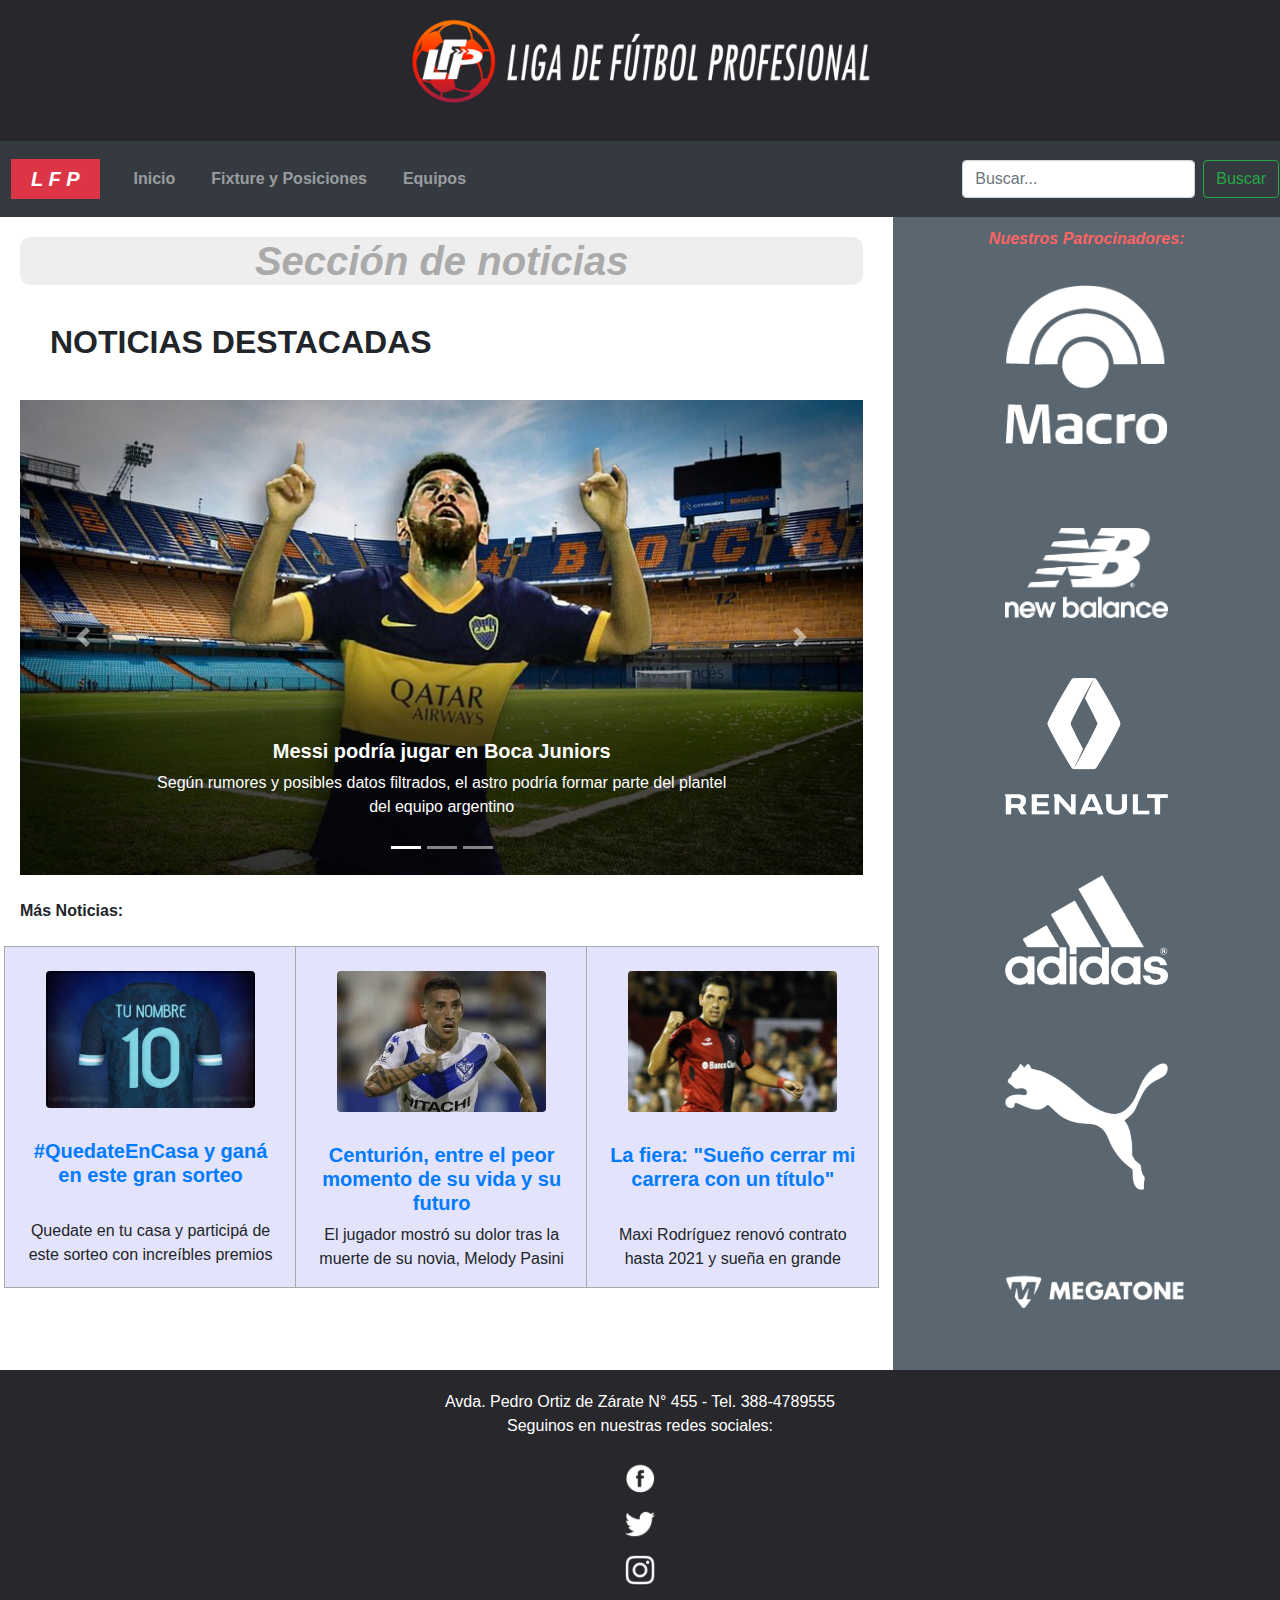
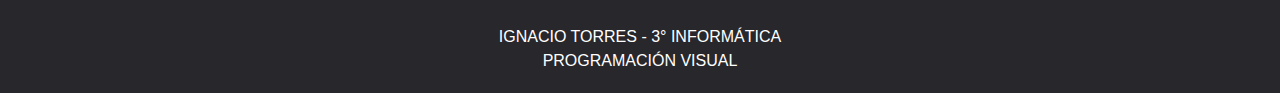
<file: Torres_EDM_TP4/WebContent/index.html>
<!DOCTYPE html>
<html lang="es">

    <head>
        <meta charset="UTF-8">
        <meta name="viewport" content="width=device-width, initial-scale=1.0">
        <meta http-equiv="X-UA-Compatible" content="ie=edge">
        <link rel="shortcut icon" href="img/LFP_logosimple.png" type="image/x-icon">
        <meta name="theme-color" content="#FA170F">
        <link rel="stylesheet" href="css/styles.css">
        <link rel="stylesheet" href="css/bootstrap.min.css">
        <script src="js/popper.min.js"></script>
        <script src="js/jquery-3.3.1.slim.min.js"></script>
        <script src="js/bootstrap.js"></script>
        <title>LFP - Inicio</title>
    </head>
    
	<body class="row">
		<header class="col-sm-12">
			<figure>
				<img src="img/logofinal.png" width="500px" class="center">
			</figure>
		</header>		
		    
    <nav class="navbar navbar-expand-lg navbar-dark bg-dark col-sm-12">
  		<a class="navbar-brand bg-danger text-white"><i>L F P</i></a>
  		<button class="navbar-toggler" type="button" data-toggle="collapse" data-target="#navbarTogglerDemo02" aria-controls="navbarTogglerDemo02" aria-expanded="false" aria-label="Toggle navigation">
    	<span class="navbar-toggler-icon"></span>
  		</button>

  	<div class="collapse navbar-collapse" id="navbarTogglerDemo02">
    	<ul class="navbar-nav mr-auto mt-2 mt-lg-0">
     		 <li class="nav-item">
     		 <a class="nav-link" href="index.html">Inicio<span class="sr-only">(current)</span></a>
      		</li>
      		<li class="nav-item">
        		<a class="nav-link" href="fixture.html">Fixture y Posiciones</a>
      		</li>
      		<li class="nav-item">
        		<a class="nav-link" href="equipos.html">Equipos</a>
      		</li>
    	</ul>
    	<form class="form-inline my-2 my-lg-0">
      		<input class="form-control mr-sm-2" type="search" placeholder="Buscar...">
      		<button class="btn btn-outline-success my-2 my-sm-0" type="submit">Buscar</button>
    	</form>
  	</div>
	</nav>
	
	<div class="main col-sm-12 col-md-8">
		<h1><b><i>Sección de noticias</i></b></h1>
		<h2><b>NOTICIAS DESTACADAS</b></h2>
		
		<div class="center">
			<div id="carouselExampleIndicators" class="carousel slide" data-ride="carousel">
  				<ol class="carousel-indicators">
    				<li data-target="#carouselExampleIndicators" data-slide-to="0" class="active"></li>
    				<li data-target="#carouselExampleIndicators" data-slide-to="1"></li>
    				<li data-target="#carouselExampleIndicators" data-slide-to="2"></li>
  				</ol>
  				<div class="carousel-inner">
    				<div class="carousel-item active">
      					<img class="d-block w-100" src="img/messienboca.jpg" alt="Messi para Boquita">
      					<div class="carousel-caption d-none d-md-block">
    						<h5><b>Messi podría jugar en Boca Juniors</b></h5>
    						<p>Según rumores y posibles datos filtrados, el astro podría formar parte del plantel del equipo argentino</p>
  						</div>
   					</div>
    				<div class="carousel-item">
      					<img class="d-block w-100" src="img/canchavacia.jpg" alt="Partidos renaudados">
      					<div class="carousel-caption d-none d-md-block">
    						<h5><b>Los partidos volverían antes de lo previsto</b></h5>
    						<p>El infectólogo asesor de Alberto Fernández habló de la posibilidad de que los equipos regresen a los entrenamientos pronto</p>
  						</div>
    				</div>
    				<div class="carousel-item">
      					<img class="d-block w-100" src="img/barbijos.jpg" alt="Nuevas reglas para jugar">
      					<div class="carousel-caption d-none d-md-block">
    						<h5><b>Sin besar la pelota, sin escupir, con barbijo</b></h5>
    						<p>La Conmebol fijó pautas para el momento cuando regresen los partidos, todos deberán usar barbijo y habrá limitaciones en cuanto a ciertos contactos físicos</p>
  						</div>
    				</div>
  				</div>
  				<a class="carousel-control-prev" href="#carouselExampleIndicators" role="button" data-slide="prev">
    				<span class="carousel-control-prev-icon" aria-hidden="true"></span>
    				<span class="sr-only">Previous</span>
  				</a>
  				<a class="carousel-control-next" href="#carouselExampleIndicators" role="button" data-slide="next">
    				<span class="carousel-control-next-icon" aria-hidden="true"></span>
    				<span class="sr-only">Next</span>
  				</a>
			</div>
		</div>
		<br><b>Más Noticias:</b><br><br>
		<div class="row">
  			<div class="col-12 col-md-4 articlebox"><br>
  				<figure class="figure"><img src="img/camiseta.jpg" width=80% class="center figure-img rounded"></figure>
  				<a style="text-align:center" href="#"><h5><b>#QuedateEnCasa y ganá en este gran sorteo</b></h5></a>
  				<p style="text-align:center"><br>Quedate en tu casa y participá de este sorteo con increíbles premios</p>
  			</div>
  			<div class="col-12 col-md-4 articlebox"><br>
  				<figure class="figure"><img src="img/centurion.jpg" width=80% class="center figure-img rounded"></figure>
  				<a style="text-align:center" href="#"><h5><b>Centurión, entre el peor momento de su vida y su futuro</b></h5></a>
  				<p style="text-align:center">El jugador mostró su dolor tras la muerte de su novia, Melody Pasini</p>
  			</div>
  			<div class="col-12 col-md-4 articlebox"><br>
  				<figure class="figure"><img src="img/maxi.jpg" width=80% class="center figure-img rounded 	 "></figure>
  				<a style="text-align:center" href="#"><h5><b>La fiera: "Sueño cerrar mi carrera con un título"</b></h5></a>
  				<p style="text-align:center"><br>Maxi Rodríguez renovó contrato hasta 2021 y sueña en grande</p>
  			</div>
		</div>		
	</div>
	
	

	<div class="col">
		<aside>
			<div style="text-align:center"><i><b>Nuestros Patrocinadores:</b></i></div>
			<ul>
				<li>
					<br>
					<figure><img src="img/macro.png" width="100%"></figure>
					<br><br>
				</li>
				<li>
					<figure><img src="img/newbalance.png" width="100%"></figure>
				</li>
				<li>
					<br>
					<figure><img src="img/renault.png" width="100%"></figure>
					<br>
				</li>
				<li>
					<figure><img src="img/adidas.png" width="100%"></figure>
					<br>
				</li>
				<li>
					<figure><img src="img/puma.png" width="100%"></figure>
				</li>
				<li>
					<figure><img src="img/megatone.png" width="110%"></figure>
				</li>
			</ul>
		</aside>
	</div>
	
	<div class="col-sm-12">
        <footer>
        <div>
        	Avda. Pedro Ortiz de Zárate N° 455 - Tel. 388-4789555<br>
        	Seguinos en nuestras redes sociales:<br><br>
        	<ul>
        		<li>
        			<figure><img src="img/facebook.png" width=30px></figure>
        		</li>
        		<li>
        			<figure><img src="img/twitter.png" width=30px></figure>
        		</li>
        		<li>
        			<figure><img src="img/instagram.png" width=30px></figure>
        		</li>
        	</ul>
        	<br>
        	IGNACIO TORRES - 3° INFORMÁTICA
        	<br>PROGRAMACIÓN VISUAL
        </div>
		</footer>
    </div>
  
	</body>
</html>
</file>
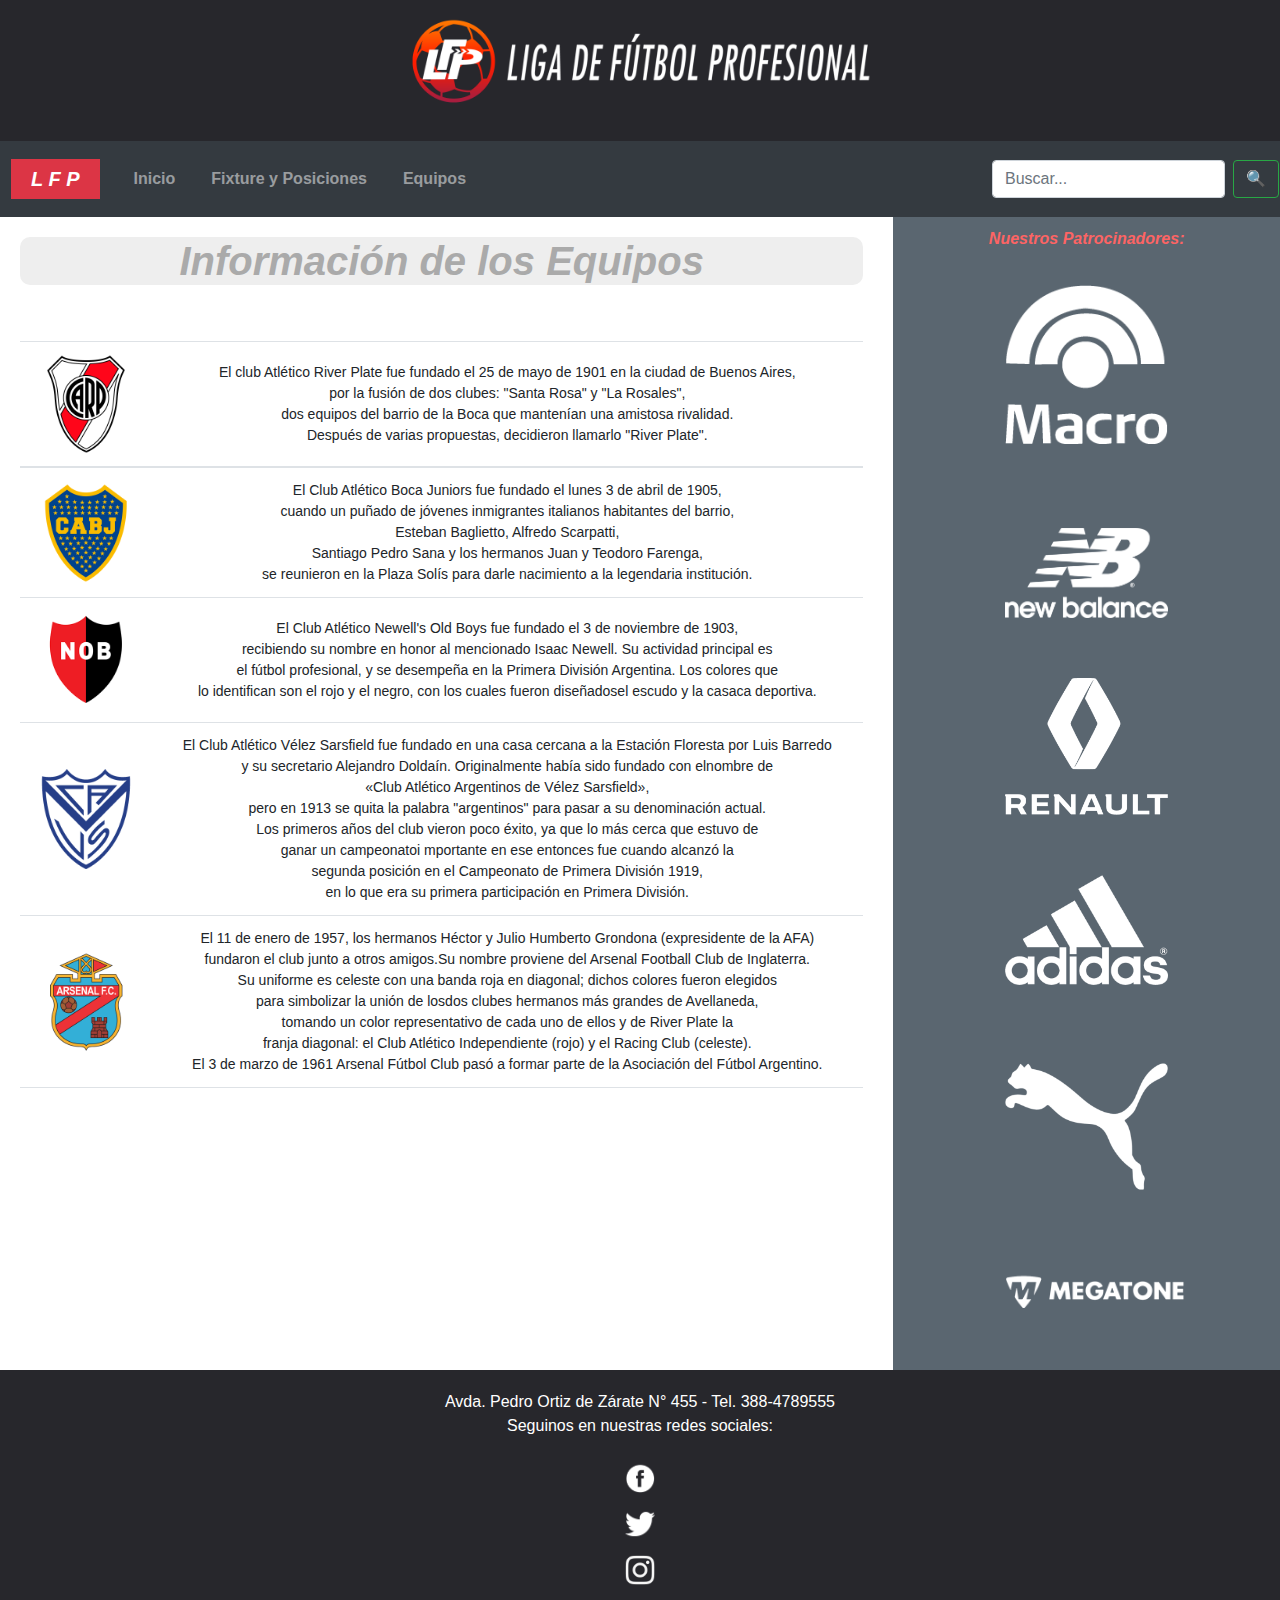
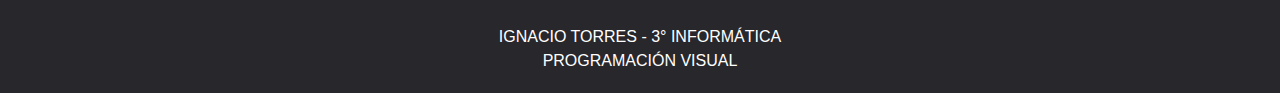
<file: Torres_EDM_TP4/WebContent/equipos.html>
<!DOCTYPE html>
<html lang="es">

    <head>
        <meta charset="UTF-8">
        <meta name="viewport" content="width=device-width, initial-scale=1.0">
        <meta http-equiv="X-UA-Compatible" content="ie=edge">
        <link rel="shortcut icon" href="img/LFP_logosimple.png" type="image/x-icon">
        <meta name="theme-color" content="#FA170F">
        <link rel="stylesheet" href="css/styles.css">
        <link rel="stylesheet" href="css/bootstrap.min.css">
        <script src="js/popper.min.js"></script>
        <script src="js/jquery-3.3.1.slim.min.js"></script>
        <script src="js/bootstrap.js"></script>
        <title>LFP - Inicio</title>
    </head>
    
	<body class="row">
		<header class="col-sm-12">
			<figure>
				<img src="img/logofinal.png" width="500px" class="center">
			</figure>
		</header>		
		    
    <nav class="navbar navbar-expand-lg navbar-dark bg-dark col-sm-12">
  		<a class="navbar-brand bg-danger text-white"><i>L F P</i></a>
  		<button class="navbar-toggler" type="button" data-toggle="collapse" data-target="#navbarTogglerDemo02" aria-controls="navbarTogglerDemo02" aria-expanded="false" aria-label="Toggle navigation">
    	<span class="navbar-toggler-icon"></span>
  		</button>

  	<div class="collapse navbar-collapse" id="navbarTogglerDemo02">
    	<ul class="navbar-nav mr-auto mt-2 mt-lg-0">
     		 <li class="nav-item">
     		 <a class="nav-link" href="index.html">Inicio<span class="sr-only">(current)</span></a>
      		</li>
      		<li class="nav-item">
        		<a class="nav-link" href="fixture.html">Fixture y Posiciones</a>
      		</li>
      		<li class="nav-item">
        		<a class="nav-link" href="equipos.html">Equipos</a>
      		</li>
    	</ul>
    	<form class="form-inline my-2 my-lg-0">
      		<input class="form-control mr-sm-2" type="search" placeholder="Buscar...">
      		<button class="btn btn-outline-success my-2 my-sm-0" type="submit">&#128269</button>
    	</form>
  	</div>
	</nav>
	
	<div class="main col-sm-12 col-md-8">
		<h1><b><i>Información de los Equipos</i></b></h1>		
		<br><br>
		
		<div><table class="teamtable table">
<thead>
  <tr>
    <th class="middle"><img src="img/river2.png" height="100"></th>
    <th class="middle">El club Atlético River Plate fue fundado el 25 de mayo de 1901 en la ciudad de Buenos Aires,<br>por la fusión de dos clubes: "Santa Rosa" y "La Rosales",<br>dos equipos del barrio de la Boca que mantenían una amistosa rivalidad.<br>Después de varias propuestas, decidieron llamarlo "River Plate".</th>
  </tr>
</thead>
<tbody>
  <tr>
    <td class="middle"><img src="img/boca2.png" height="100"></td>
    <td class="middle">El Club Atlético Boca Juniors fue fundado el lunes 3 de abril de 1905,<br>cuando un puñado de jóvenes inmigrantes italianos habitantes del barrio,<br>Esteban Baglietto, Alfredo Scarpatti,<br>Santiago Pedro Sana y los hermanos Juan y Teodoro Farenga,<br>se reunieron en la Plaza Solís para darle nacimiento a la legendaria institución.</td>
  </tr>
  <tr>
    <td class="middle"><img src="img/ñubel.png" height="100"></td>
    <td class="middle">El Club Atlético Newell's Old Boys fue fundado el 3 de noviembre de 1903,<br>recibiendo su nombre en honor al mencionado Isaac Newell. Su actividad principal es<br>el fútbol profesional, y se desempeña en la Primera División Argentina. Los colores que<br>lo identifican son el rojo y el negro, con los cuales fueron diseñadosel escudo y la casaca deportiva.</td>
  </tr>
  <tr>
    <td class="middle"><img src="img/velez.png" height="100"></td>
    <td class="middle">El Club Atlético Vélez Sarsfield fue fundado en una casa cercana a la Estación Floresta por Luis Barredo<br>y su secretario Alejandro Doldaín<span style="font-weight:500">. </span>Originalmente había sido fundado con elnombre de<br>«Club Atlético Argentinos de Vélez Sarsfield»,<br>pero en 1913 se quita la palabra "argentinos" para pasar a su denominación actual<span style="font-weight:500">. </span><br>Los primeros años del club vieron poco éxito, ya que lo más cerca que estuvo de <br>ganar un campeonatoi mportante en ese entonces fue cuando alcanzó la <br>segunda posición en el Campeonato de Primera División 1919,<br> en lo que era su primera participación en Primera División<span style="font-weight:500">.</span></td>
  </tr>
  <tr>
    <td class="middle"><img src="img/arsenal.png" height="100"></td>
    <td class="middle">El 11 de enero de 1957, los hermanos Héctor y Julio Humberto Grondona (expresidente de la AFA)<br>fundaron el club junto a otros amigos.Su nombre proviene del Arsenal Football Club de Inglaterra.<br>Su uniforme es celeste con una banda roja en diagonal; dichos colores fueron elegidos<br>para simbolizar la unión de losdos clubes hermanos más grandes de Avellaneda,<br>tomando un color representativo de cada uno de ellos y de River Plate la<br>franja diagonal: el Club Atlético Independiente (rojo) y el Racing Club (celeste).<br>El 3 de marzo de 1961 Arsenal Fútbol Club pasó a formar parte de la Asociación del Fútbol Argentino.</td>
  </tr>
  <tr><td></td><td></td></tr>
</tbody>
</table></div>
		
		
		<!-- TABLE DE HISTORIA DE EQUIPOS VIEJO E INCOMPLETO
		<div class="tg-wrap center"><table class="table">
<thead class="thead-dark">
  <tr>
    <th></th>
    <th>EQUIPOS</th>
  </tr>
</thead>
<tbody>
  <tr>
    <td><img src="img/river.png" width="70%"></td>
    <td align="center" valign="center">River Plate fue fundado el 25 de mayo de 1901 en la ciudad de Buenos Aires,<br>por la fusión de dos clubes: "Santa Rosa" y "La Rosales",<br>dos equipos del barrio de la Boca que mantenían una amistosa rivalidad.<br>Después de varias propuestas, decidieron llamarlo "River Plate"</td>
  </tr>
  <tr>
    <td></td>
    <td>Boca Juniors fue fundado el lunes 3 de abril de 1905,<br>cuando un puñado de jóvenes inmigrantes italianos habitantes del barrio,<br>Esteban Baglietto, Alfredo Scarpatti,<br>Santiago Pedro Sana y los hermanos Juan y Teodoro Farenga,<br>se reunieron en la Plaza Solís para darle nacimiento a la legendaria institución.</td>
  </tr>
  <tr>
    <td></td>
    <td>El Club Atlético Newell's Old Boys fue fundado el 3 de noviembre de 1903,<br>recibiendo su nombre en honor al mencionado Isaac Newell. Su actividad principal es<br>el fútbol profesional, y se desempeña en la Primera División Argentina. Los colores que<br>lo identifican son el rojo y el negro, con los cuales fueron diseñadosel escudo y la casaca deportiva.</td>
  </tr>
  <tr>
    <td></td>
    <td>El Club Atlético Vélez Sarsfield fue fundado en una casa cercana a la Estación Floresta por Luis Barredo<br>y su secretario Alejandro Doldaín<span style="font-weight:500">. </span>Originalmente había sido fundado con elnombre de<br>«Club Atlético Argentinos de Vélez Sarsfield»,<br>pero en 1913 se quita la palabra "argentinos" para pasar a su denominación actual<span style="font-weight:500">. </span><br>Los primeros años del club vieron poco éxito, ya que lo más cerca que estuvo de <br>ganar un campeonatoi mportante en ese entonces fue cuando alcanzó la <br>segunda posición en el Campeonato de Primera División 1919,<br> en lo que era su primera participación en Primera División<span style="font-weight:500">.</span></td>
  </tr>
  <tr>
    <td></td>
    <td>El 11 de enero de 1957, los hermanos Héctor y Julio Humberto Grondona (expresidente de la AFA)<br>fundaron el club junto a otros amigos.Su nombre proviene del Arsenal Football Club de Inglaterra.<br>Su uniforme es celeste con una banda roja en diagonal; dichos colores fueron elegidos<br>para simbolizar la unión de losdos clubes hermanos más grandes de Avellaneda,<br>tomando un color representativo de cada uno de ellos y de River Plate la<br>franja diagonal: el Club Atlético Independiente (rojo) y el Racing Club (celeste).<br>El 3 de marzo de 1961 Arsenal Fútbol Club pasó a formar parte de la Asociación del Fútbol Argentino.</td>
  </tr>
</tbody>
</table></div>-->
		
	</div>

	<div class="col">
		<aside>
			<div style="text-align:center"><i><b>Nuestros Patrocinadores:</b></i></div>
			<ul>
				<li>
					<br>
					<figure><img src="img/macro.png" width="100%"></figure>
					<br><br>
				</li>
				<li>
					<figure><img src="img/newbalance.png" width="100%"></figure>
				</li>
				<li>
					<br>
					<figure><img src="img/renault.png" width="100%"></figure>
					<br>
				</li>
				<li>
					<figure><img src="img/adidas.png" width="100%"></figure>
					<br>
				</li>
				<li>
					<figure><img src="img/puma.png" width="100%"></figure>
				</li>
				<li>
					<figure><img src="img/megatone.png" width="110%"></figure>
				</li>
			</ul>
		</aside>
	</div>
	
	<div class="col-sm-12">
        <footer>
        <div>
        	Avda. Pedro Ortiz de Zárate N° 455 - Tel. 388-4789555<br>
        	Seguinos en nuestras redes sociales:<br><br>
        	<ul>
        		<li>
        			<figure><img src="img/facebook.png" width=30px></figure>
        		</li>
        		<li>
        			<figure><img src="img/twitter.png" width=30px></figure>
        		</li>
        		<li>
        			<figure><img src="img/instagram.png" width=30px></figure>
        		</li>
        	</ul>
        	<br>
        	IGNACIO TORRES - 3° INFORMÁTICA
        	<br>PROGRAMACIÓN VISUAL
        </div>
		</footer>
    </div>
  
	</body>
</html>
</file>
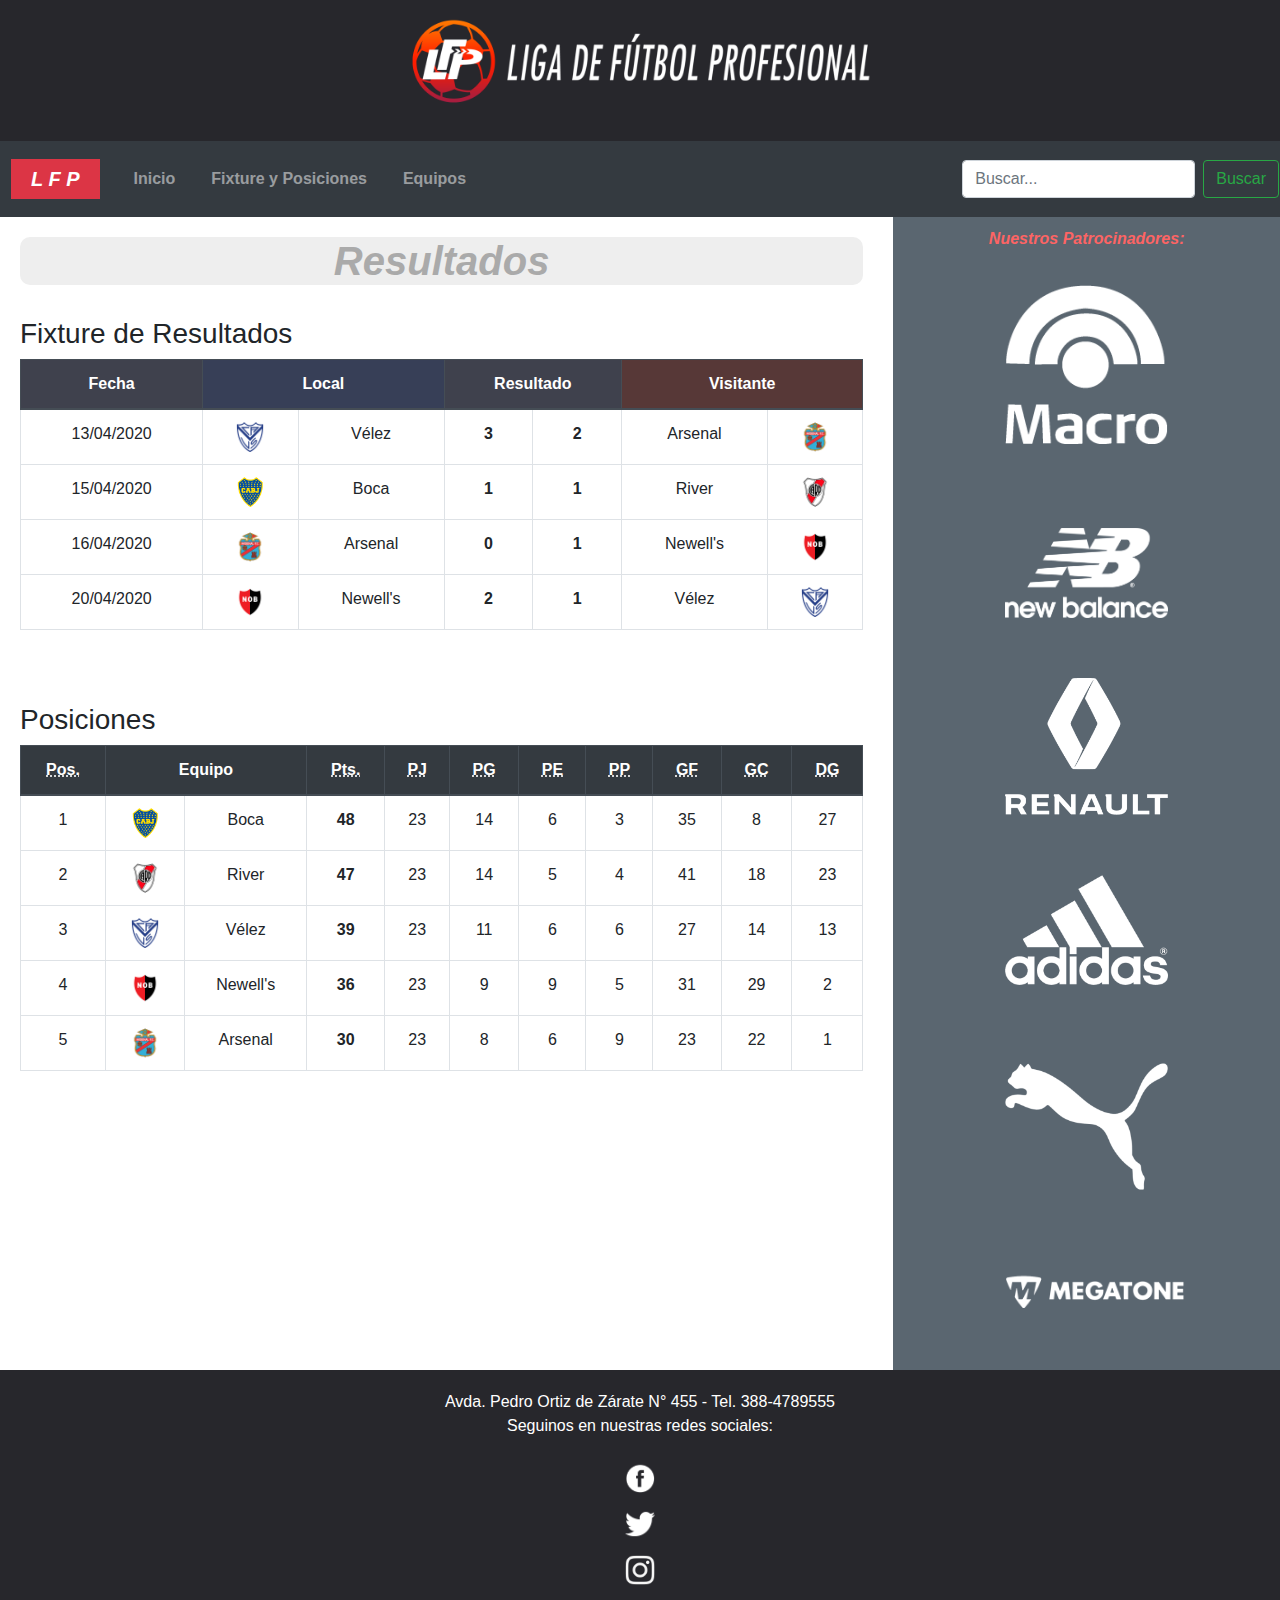
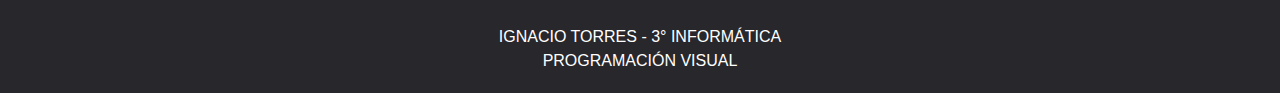
<file: Torres_EDM_TP4/WebContent/fixture.html>
<!DOCTYPE html>
<html lang="es">

    <head>
        <meta charset="UTF-8">
        <meta name="viewport" content="width=device-width, initial-scale=1.0">
        <meta http-equiv="X-UA-Compatible" content="ie=edge">
        <link rel="shortcut icon" href="img/LFP_logosimple.png" type="image/x-icon">
        <meta name="theme-color" content="#FA170F">
        <link rel="stylesheet" href="css/styles.css">
        <link rel="stylesheet" href="css/bootstrap.min.css">
        <script src="js/popper.min.js"></script>
        <script src="js/jquery-3.3.1.slim.min.js"></script>
        <script src="js/bootstrap.js"></script>
        <title>LFP - Fixture y Posiciones</title>
    </head>
    
	<body class="row">
		<header class="col-sm-12">
			<figure>
				<img src="img/logofinal.png" width="500px" class="center">
			</figure>
		</header>		
		    
    <nav class="navbar navbar-expand-lg navbar-dark bg-dark col-sm-12">
  		<a class="navbar-brand bg-danger text-white"><i>L F P</i></a>
  		<button class="navbar-toggler" type="button" data-toggle="collapse" data-target="#navbarTogglerDemo02" aria-controls="navbarTogglerDemo02" aria-expanded="false" aria-label="Toggle navigation">
    	<span class="navbar-toggler-icon"></span>
  		</button>

  	<div class="collapse navbar-collapse" id="navbarTogglerDemo02">
    	<ul class="navbar-nav mr-auto mt-2 mt-lg-0">
     		 <li class="nav-item">
     		 <a class="nav-link" href="index.html">Inicio<span class="sr-only">(current)</span></a>
      		</li>
      		<li class="nav-item">
        		<a class="nav-link" href="fixture.html">Fixture y Posiciones</a>
      		</li>
      		<li class="nav-item">
        		<a class="nav-link" href="equipos.html">Equipos</a>
      		</li>
    	</ul>
    	<form class="form-inline my-2 my-lg-0">
      		<input class="form-control mr-sm-2" type="search" placeholder="Buscar...">
      		<button class="btn btn-outline-success my-2 my-sm-0" type="submit">Buscar</button>
    	</form>
  	</div>
	</nav>
	
	
	
	<div class="main col-sm-12 col-md-8">
		<h1><b><i>Resultados</i></b></h1>
		
		<br><h3>Fixture de Resultados</h3>
		<div class="tg-wrap"><table class="table table-hover table-bordered" style="text-align: center">
		<thead class="thead-dark">
  		<tr>
    		<th style="background-color:#3f414d">Fecha<br></th>
    		<th colspan="2" style="background-color:#373f57">Local<br></th>
    		<th colspan="2" style="background-color:#3f414d">Resultado</th>
    		<th colspan="2"style="background-color:#573837">Visitante</th>
  		</tr>
		</thead>
		<tbody>
  		<tr>
    		<td>13/04/2020</td>
    		<td><img src="img/velez.png" width="30px"></td>
    		<td>Vélez<br></td>
    		<td><b>3</b></td>
    		<td><b>2</b><br></td>
    		<td>Arsenal</td>
    		<td><img src="img/arsenal.png" width="30px"></td>
  		</tr>
  		<tr>
    		<td>15/04/2020</td>
    		<td><img src="img/boca.png" width="30px"></td>
    		<td>Boca<br></td>
    		<td><b>1</b></td>
    		<td><b>1</b></td>
    		<td>River</td>
    		<td><img src="img/river.png" width="30px"></td>
  		</tr>
  		<tr>
    		<td>16/04/2020<br></td>
    		<td><img src="img/arsenal.png" width="30px"></td>
    		<td>Arsenal<br></td>
    		<td><b>0</b><br></td>
    		<td><b>1</b><br></td>
    		<td>Newell's</td>
    		<td><img src="img/ñubel.png" width="30px"></td>
  		</tr>
  		<tr>
    		<td>20/04/2020</td>
    		<td><img src="img/ñubel.png" width="30px"></td>
    		<td>Newell's<br></td>
    		<td><b>2</b><br></td>
    		<td><b>1</b></td>
    		<td>Vélez<br></td>
    		<td><img src="img/velez.png" width="30px"></td>
  		</tr>
		</tbody>
		</table></div>	
		<br>
		<h3><br>Posiciones</h3>
		<div class="tg-wrap"><table class="table table-hover table-bordered" style="text-align: center">
<thead class="thead-dark">
  <tr>
    <th><abbr title="Posición">Pos.</abbr></th>
    <th colspan="2">Equipo</th>
    <th><abbr title="Puntos">Pts.</abbr></th>
    <th><abbr title="Partidos Jugados">PJ</abbr></th>
    <th><abbr title="Partidos Ganados">PG</abbr></th>
    <th><abbr title="Partidos Empatados">PE</abbr></th>
    <th><abbr title="Partidos Perdidos">PP</abbr></th>
    <th><abbr title="Goles a Favor">GF</abbr></th>
    <th><abbr title="Goles en Contra">GC</abbr></th>
    <th><abbr title="Diferencia de Goles">DG</abbr></th>
  </tr>
</thead>
<tbody>
  <tr>
    <td>1</td>
    <td><img src="img/boca.png" width="30px"></td>
    <td>Boca</td>
    <td><b>48</b><br></td>
    <td>23</td>
    <td>14</td>
    <td>6</td>
    <td>3</td>
    <td>35</td>
    <td>8</td>
    <td>27</td>
  </tr>
  <tr>
    <td>2</td>
    <td><img src="img/river.png" width="30px"></td>
    <td>River</td>
    <td><b>47</b></td>
    <td>23</td>
    <td>14</td>
    <td>5</td>
    <td>4</td>
    <td>41</td>
    <td>18</td>
    <td>23<br></td>
  </tr>
  <tr>
    <td>3</td>
    <td><img src="img/velez.png" width="30px"></td>
    <td>Vélez</td>
    <td><b>39</b></td>
    <td>23</td>
    <td>11</td>
    <td>6</td>
    <td>6</td>
    <td>27</td>
    <td>14</td>
    <td>13</td>
  </tr>
  <tr>
    <td>4</td>
    <td><img src="img/ñubel.png" width="30px"></td>
    <td>Newell's</td>
    <td><b>36</b></td>
    <td>23</td>
    <td>9</td>
    <td>9<br></td>
    <td>5</td>
    <td>31</td>
    <td>29<br></td>
    <td>2</td>
  </tr>
  <tr>
    <td>5</td>
    <td><img src="img/arsenal.png" width="30px"></td>
    <td>Arsenal</td>
    <td><b>30</b></td>
    <td>23</td>
    <td>8</td>
    <td>6</td>
    <td>9</td>
    <td>23</td>
    <td>22</td>
    <td>1</td>
  </tr>
</tbody>
</table></div>
			
	</div>
	
	

	<div class="col">
		<aside>
			<div style="text-align:center"><i><b>Nuestros Patrocinadores:</b></i></div>
			<ul>
				<li>
					<br>
					<figure><img src="img/macro.png" width="100%"></figure>
					<br><br>
				</li>
				<li>
					<figure><img src="img/newbalance.png" width="100%"></figure>
				</li>
				<li>
					<br>
					<figure><img src="img/renault.png" width="100%"></figure>
					<br>
				</li>
				<li>
					<figure><img src="img/adidas.png" width="100%"></figure>
					<br>
				</li>
				<li>
					<figure><img src="img/puma.png" width="100%"></figure>
				</li>
				<li>
					<figure><img src="img/megatone.png" width="110%"></figure>
				</li>
			</ul>
		</aside>
	</div>
	
	<div class="col-sm-12">
        <footer>
        <div>
        	Avda. Pedro Ortiz de Zárate N° 455 - Tel. 388-4789555<br>
        	Seguinos en nuestras redes sociales:<br><br>
        	<ul>
        		<li>
        			<figure><img src="img/facebook.png" width=30px></figure>
        		</li>
        		<li>
        			<figure><img src="img/twitter.png" width=30px></figure>
        		</li>
        		<li>
        			<figure><img src="img/instagram.png" width=30px></figure>
        		</li>
        	</ul>
        	<br>
        	IGNACIO TORRES - 3° INFORMÁTICA
        	<br>PROGRAMACIÓN VISUAL
        </div>
		</footer>
    </div>
  
	</body>
</html>
</file>
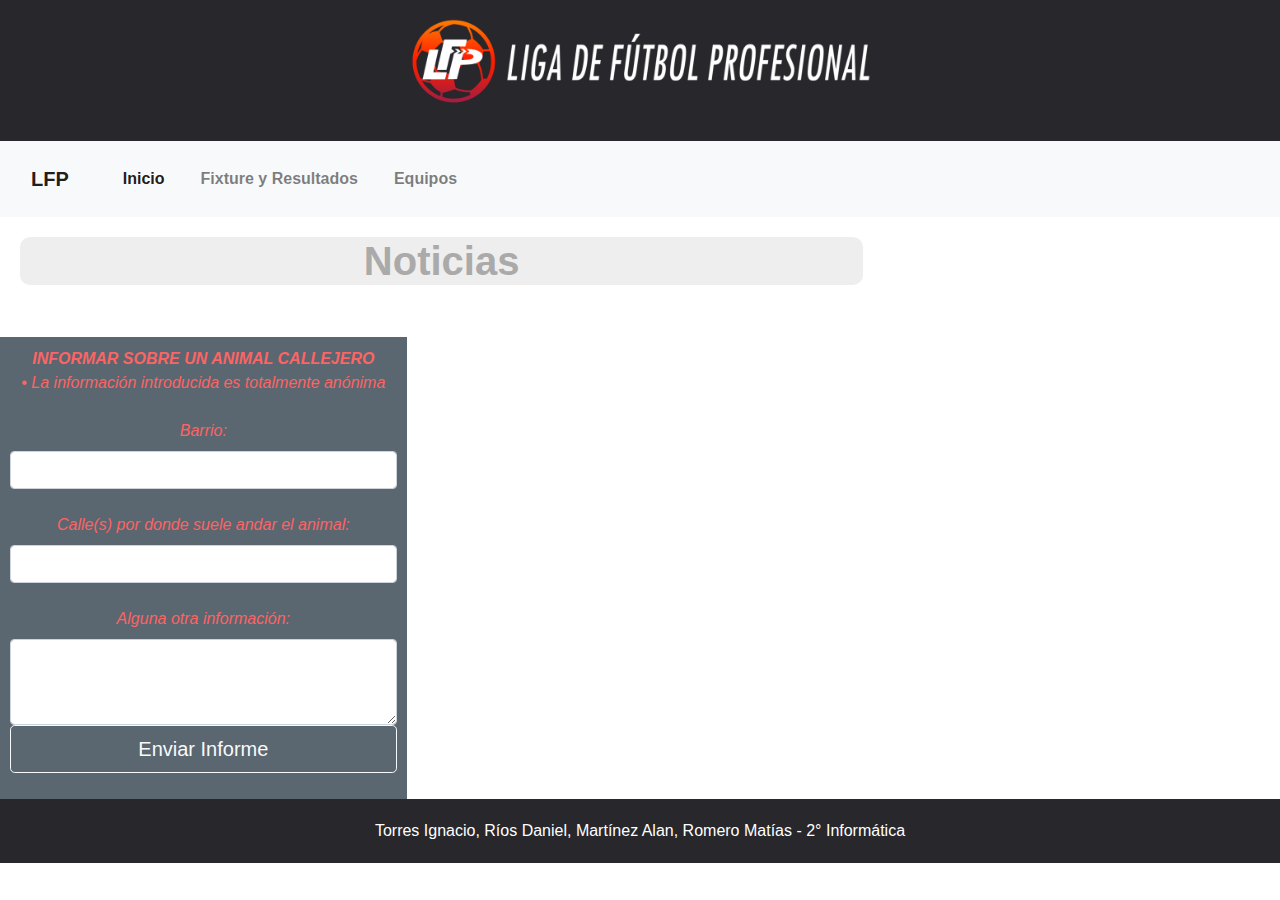
<file: Torres_EDM_TP4/WebContent/index - copia.html>
<!DOCTYPE html>
<html lang="es">
<head>
    <meta charset="UTF-8">
    <meta name="viewport" content="width=device-width, initial-scale=1.0">
    <meta http-equiv="X-UA-Compatible" content="ie=edge">
    <link rel="stylesheet" href="css/styles.css">
    <link rel="stylesheet" href="css/bootstrap.min.css">
    <script src="js/popper.min.js"></script>
    <script src="js/jquery-3.3.1.slim.min.js"></script>
    <script src="js/bootstrap.js"></script>
    <title>LFP - Inicio</title>
    
</head>

<body class="row">
    <header class="col-sm-12">
        <figure>
            <img src="img/logofinal.png" alt="Liga de Fútbol Profesional" title="Logo de la LFP" width="500" class="center">
        </figure>
    </header>
    
    <nav class="navbar navbar-expand-lg navbar-light bg-light col-sm-12">
      <a class="navbar-brand" href="#">LFP</a>
      <button class="navbar-toggler" type="button" data-toggle="collapse" data-target="#navbarTogglerDemo02" aria-controls="navbarTogglerDemo02" aria-expanded="false" aria-label="Toggle navigation">
        <span class="navbar-toggler-icon"></span>
      </button>
    
      <div class="collapse navbar-collapse" id="navbarTogglerDemo02">
        <ul class="navbar-nav mr-auto mt-2 mt-lg-0">
          <li class="nav-item active">
            <a class="nav-link" href="#">Inicio</a>
          </li>
          <li class="nav-item">
            <a class="nav-link" href="#">Fixture y Resultados</a>
          </li>
          <li class="nav-item">
            <a class="nav-link" href="#">Equipos</a>
          </li>
        </ul>
      </div>
    </nav>
   


   <div class="main col-sm-12 col-md-8">
    <h1><b>Noticias</b></h1> <br>
  </div>

<div class="col-sm-12 col-md-4">
<aside>
    <div style="text-align: center;">
        <b>INFORMAR SOBRE UN ANIMAL CALLEJERO</b>
    </div>
    <div>
        <form>
            <div class="form-group">
                <div style="text-align: center;"><i>• La información introducida es totalmente anónima</i><br><br></div>
                <div style="text-align: center;"><label for="barriorep">Barrio: </label></div>
                <input class="form-control" type="text" name="barriorep" id="barriorep" size="40">
                <div style="text-align: center;"><label for="ubicrep"><br> Calle(s) por donde suele andar el animal: </label></div>
                <input class="form-control" type="text" name="ubicrep" id="ubicrep" size="40">
                <div style="text-align: center;"><label for="comentarios"><br> Alguna otra información:</label></div>
                <textarea class="form-control" name="comentarios" id="comentarios" rows="3" cols="38"></textarea>
                <input class="btn btn-outline-light btn-lg btn-block" type="submit" value="Enviar Informe" class="center">
            </div>
        </form>
    </div>        
</aside>
</div>
<div class="col-sm-12">
   <footer>Torres Ignacio, Ríos Daniel, Martínez Alan, Romero Matías - 2° Informática</footer>
</div>

   		
</html>
</file>
<file: Torres_EDM_TP4/WebContent/css/styles.css>
*{
    margin: 0;
    padding: 0;
}

.center{
    display: block;
    margin-left: auto;
    margin-right: auto;
}

.main
{
    font-family: 'Segoe UI', Tahoma, Geneva, Verdana, sans-serif;
    background-color: rgb(255, 255, 255);
    width: 100%;
    padding: 20px;
    display:block;
    margin-left: 20px;
}

h1{
	color:#aaaaaa;
	background-color:#eeeeee;
	border-radius: 10px;
	text-align:center;
}

.main h2{
	padding:30px;
}

html{
	overflow-x:hidden;
}

body{
	
}

header{
    background-color: rgba(5, 5, 10, 0.863);
    position: relative;
    width: 100%;
}

nav{
    font-weight: bold;
}

nav a{
	padding: 20px;
	margin: 10px;
}

.articlebox{
	outline: 1px solid #aaaaaa !important;
	background-color:#e3e3fb;
}

.articleimg{
	padding 15px;
}


.teamtable  {
	border-collapse:collapse;
	border-spacing:0;
}

.teamtable td{
	font-size:14px;
  	overflow:hidden;
  	padding:10px 5px;
  	word-break:normal;
 }
 
.teamtable th{
	font-size:14px;
  	font-weight:normal;
  	overflow:hidden;
  	padding:10px 5px;
  	word-break:normal;
 }
 
.teamtable .middle{
	text-align:center;
	vertical-align:middle
}
 

aside {
	height: 100%;
	width: 100%;
	padding: 10px;
  	display:block;
  	float: right;
  	font-style: italic;
  	background-color: #5a6670;
  	color:#fd6464;
}

aside ul{
	width: 50%;
	margin: auto;
	list-style:none;
}

aside ul li{
	padding:10px;
}

footer li{
	list-style:none;
}

footer{
    display: block;
    background-color: rgba(5, 5, 10, 0.863);
    color: white;
    width: 100%;
    padding: 20px;
    text-align: center;
}
</file>
